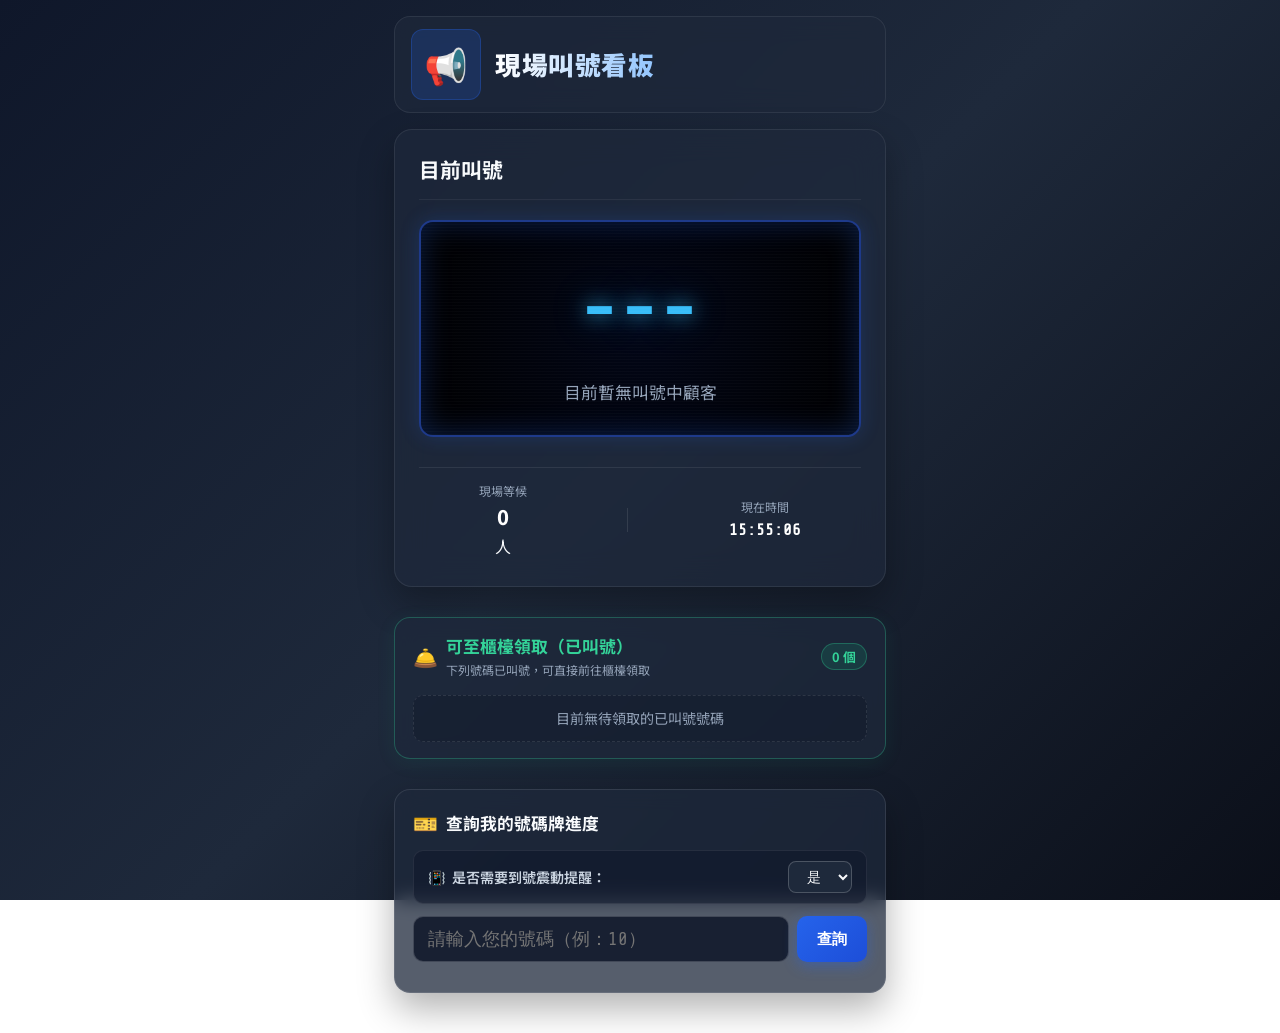
<file: index.html>
<!DOCTYPE html>
<html lang="zh-TW">
<head>
  <meta charset="UTF-8">
  <meta name="viewport" content="width=device-width, initial-scale=1.0, maximum-scale=1.0, user-scalable=no">
  <meta http-equiv="Cache-Control" content="no-cache, no-store, must-revalidate">
  <meta http-equiv="Pragma" content="no-cache">
  <meta http-equiv="Expires" content="0">
  <title>現場叫號看板</title>
  <link rel="stylesheet" href="style.css?v=3.1">
  <link rel="preconnect" href="https://fonts.googleapis.com">
  <link rel="preconnect" href="https://fonts.gstatic.com" crossorigin>
  <link href="https://fonts.googleapis.com/css2?family=Noto+Sans+TC:wght@400;500;700;900&family=Share+Tech+Mono&display=swap" rel="stylesheet">
</head>
<body class="customer-mobile-page">
  <div class="mobile-app-container">
    <!-- 頂部手機資訊列 -->
    <header class="mobile-header">
      <div class="brand">
        <span class="icon">📢</span>
        <div>
          <div class="brand-title-wrap">
            <h1>現場叫號看板</h1>
          </div>
        </div>
      </div>
    </header>

    <main class="mobile-main">
      <!-- 現場叫號看板 -->
      <section class="card display-card mobile-display-card">
        <div class="card-header">
          <h2>目前叫號</h2>
          <span id="activeCounterBadge" class="counter-pill" style="display: none;">1 號櫃檯</span>
        </div>

        <div class="display-board">
          <div class="calling-number-wrap">
            <span id="currentNumberDisplay" class="calling-number">---</span>
          </div>
          <div class="display-subtext" id="displaySubtext">目前暫無叫號中顧客</div>
        </div>

        <div class="queue-stats-row">
          <div class="stat-pill">
            <span class="stat-p-label">現場等候</span>
            <span class="stat-p-val" id="waitingCountDisplay">0</span>
            <span class="stat-p-unit">人</span>
          </div>
          <div class="stat-p-divider"></div>
          <div class="stat-pill">
            <span class="stat-p-label">現在時間</span>
            <span class="stat-p-val font-mono" id="liveClock">00:00:00</span>
          </div>
        </div>
      </section>

      <!-- 📢 可直接到櫃檯領取（已叫號但尚未更改為好了的號碼） -->
      <section class="card pickup-ready-card">
        <div style="display: flex; align-items: center; justify-content: space-between; margin-bottom: 8px;">
          <div style="display: flex; align-items: center; gap: 8px;">
            <span style="font-size: 1.25rem;">🛎️</span>
            <div>
              <h3 style="font-size: 1.05rem; font-weight: 700; color: #34d399; margin: 0;">可至櫃檯領取（已叫號）</h3>
              <p style="font-size: 0.75rem; color: #94a3b8; margin: 2px 0 0 0;">下列號碼已叫號，可直接前往櫃檯領取</p>
            </div>
          </div>
          <span id="pickupCountBadge" style="font-size: 0.8rem; font-weight: 700; color: #34d399; background: rgba(16, 185, 129, 0.15); border: 1px solid rgba(52, 211, 153, 0.3); padding: 3px 10px; border-radius: 20px;">
            0 個
          </span>
        </div>

        <div id="pickupNumbersGrid" class="pickup-numbers-grid">
          <div class="pickup-empty-hint">目前無待領取的已叫號號碼</div>
        </div>
      </section>

      <!-- 顧客輸入自己的號碼牌查詢進度 -->
      <section class="card my-check-card" style="margin-top: 14px; padding: 18px; border-radius: 16px; background: rgba(30, 41, 59, 0.75); backdrop-filter: blur(10px); border: 1.5px solid rgba(255, 255, 255, 0.1);">
        <div style="display: flex; align-items: center; justify-content: space-between; margin-bottom: 12px;">
          <div style="display: flex; align-items: center; gap: 8px;">
            <span style="font-size: 1.25rem;">🎫</span>
            <h3 style="font-size: 1.05rem; font-weight: 700; color: #f8fafc; margin: 0;">查詢我的號碼牌進度</h3>
          </div>
        </div>

        <!-- 是否需要到號震動提醒 (下拉選單只有是跟否) -->
        <div style="display: flex; align-items: center; justify-content: space-between; background: rgba(15, 23, 42, 0.55); padding: 10px 14px; border-radius: 10px; border: 1px solid rgba(255, 255, 255, 0.08); margin-bottom: 12px;">
          <label for="needVibrateSelect" style="font-size: 0.88rem; color: #cbd5e1; font-weight: 600; display: flex; align-items: center; gap: 6px;">
            <span>📳</span>
            <span>是否需要到號震動提醒：</span>
          </label>
          <select id="needVibrateSelect" style="padding: 6px 14px; border-radius: 8px; border: 1px solid rgba(255, 255, 255, 0.2); background: #1e293b; color: #f8fafc; font-size: 0.88rem; outline: none; cursor: pointer;">
            <option value="yes" selected>是</option>
            <option value="no">否</option>
          </select>
        </div>

        <div style="display: flex; gap: 8px; margin-bottom: 12px;">
          <input type="number" id="myNumberInput" placeholder="請輸入您的號碼（例：10）" min="1" max="999"
            style="flex: 1; padding: 12px 14px; border-radius: 10px; border: 1.5px solid rgba(255, 255, 255, 0.18); background: rgba(15, 23, 42, 0.85); color: #fff; font-size: 1.1rem; font-family: 'Share Tech Mono', monospace; outline: none; box-sizing: border-box;">
          <button id="checkMyNumberBtn" class="pill-btn highlight-link" style="padding: 0 20px; font-weight: 700; font-size: 0.95rem; white-space: nowrap; border-radius: 10px; background: #2563eb; color: #fff; border: none; cursor: pointer;">
            查詢
          </button>
          <button id="clearMyNumberBtn" class="pill-btn hidden" style="padding: 0 12px; font-size: 0.85rem; white-space: nowrap; border-radius: 10px; background: rgba(255,255,255,0.1); color: #94a3b8; border: none; cursor: pointer;">
            清除
          </button>
        </div>

        <!-- 計算結果即時顯示區 -->
        <div id="myResultBox" class="hidden" style="border-radius: 12px; padding: 14px 16px; text-align: center; transition: all 0.25s ease;">
          <div id="myResultMainText" style="font-size: 1.2rem; font-weight: 900; margin-bottom: 4px; letter-spacing: 0.5px;"></div>
          <div id="myResultSubText" style="font-size: 0.85rem; opacity: 0.9;"></div>
          <div id="myResultVibrateHint" style="font-size: 0.82rem; color: #93c5fd; margin-top: 8px; padding-top: 8px; border-top: 1px dashed rgba(255,255,255,0.15);"></div>
        </div>
      </section>
    </main>
  </div>

  <script src="config.js?v=3.3"></script>
  <script src="shared.js?v=3.3"></script>
  <script src="customer.js?v=3.3"></script>
</body>
</html>
</file>
<file: style.css>
/* 全域樣式與變數 */
:root {
  --primary: #2563eb;
  --primary-hover: #1d4ed8;
  --primary-glow: rgba(37, 99, 235, 0.4);
  --success: #10b981;
  --success-hover: #059669;
  --success-glow: rgba(16, 185, 129, 0.3);
  --warning: #f59e0b;
  --danger: #ef4444;
  --danger-hover: #dc2626;
  --bg-gradient: linear-gradient(135deg, #0f172a 0%, #1e293b 50%, #0b0f19 100%);
  --card-bg: rgba(30, 41, 59, 0.7);
  --card-border: rgba(255, 255, 255, 0.08);
  --text-main: #f8fafc;
  --text-muted: #94a3b8;
  --border-radius: 18px;
  --transition: all 0.25s cubic-bezier(0.4, 0, 0.2, 1);
  --font-sans: 'Noto Sans TC', system-ui, -apple-system, sans-serif;
  --font-digital: 'Share Tech Mono', monospace;
}

* {
  box-sizing: border-box;
  margin: 0;
  padding: 0;
}

body {
  font-family: var(--font-sans);
  background: var(--bg-gradient);
  background-attachment: fixed;
  color: var(--text-main);
  min-height: 100vh;
  display: flex;
  flex-direction: column;
  line-height: 1.5;
  -webkit-font-smoothing: antialiased;
}

.app-container {
  max-width: 1200px;
  margin: 0 auto;
  width: 100%;
  padding: 24px;
  display: flex;
  flex-direction: column;
  gap: 24px;
}

/* 頂部導航 */
.header {
  display: flex;
  justify-content: space-between;
  align-items: center;
  flex-wrap: wrap;
  gap: 16px;
  padding: 16px 24px;
  background: var(--card-bg);
  backdrop-filter: blur(12px);
  border-radius: var(--border-radius);
  border: 1px solid var(--card-border);
  box-shadow: 0 10px 25px rgba(0, 0, 0, 0.25);
}

.brand {
  display: flex;
  align-items: center;
  gap: 14px;
}

.brand .icon {
  font-size: 2.2rem;
  background: rgba(37, 99, 235, 0.2);
  padding: 8px 12px;
  border-radius: 12px;
  border: 1px solid rgba(37, 99, 235, 0.3);
}

.brand h1 {
  font-size: 1.6rem;
  font-weight: 900;
  letter-spacing: 0.5px;
  background: linear-gradient(90deg, #ffffff, #93c5fd);
  -webkit-background-clip: text;
  -webkit-text-fill-color: transparent;
}

.brand .subtitle {
  font-size: 0.85rem;
  color: var(--text-muted);
}

.header-controls {
  display: flex;
  align-items: center;
  gap: 10px;
  flex-wrap: wrap;
}

.pill-btn {
  background: rgba(255, 255, 255, 0.08);
  border: 1px solid rgba(255, 255, 255, 0.12);
  color: var(--text-main);
  padding: 8px 16px;
  border-radius: 9999px;
  font-size: 0.9rem;
  font-weight: 500;
  cursor: pointer;
  display: inline-flex;
  align-items: center;
  gap: 6px;
  transition: var(--transition);
}

.pill-btn:hover {
  background: rgba(255, 255, 255, 0.16);
  transform: translateY(-2px);
}

.pill-btn.active {
  background: rgba(37, 99, 235, 0.3);
  border-color: rgba(96, 165, 250, 0.5);
  color: #93c5fd;
}

.pill-btn.danger {
  color: #fca5a5;
  border-color: rgba(239, 68, 68, 0.3);
}

.pill-btn.danger:hover {
  background: rgba(239, 68, 68, 0.2);
}

/* 主儀表板卡片網格 */
.dashboard-grid {
  display: grid;
  grid-template-columns: 1.2fr 1fr;
  gap: 24px;
}

@media (max-width: 860px) {
  .dashboard-grid {
    grid-template-columns: 1fr;
  }
}

.card {
  background: var(--card-bg);
  backdrop-filter: blur(16px);
  border: 1px solid var(--card-border);
  border-radius: var(--border-radius);
  padding: 24px;
  box-shadow: 0 16px 36px rgba(0, 0, 0, 0.3);
  display: flex;
  flex-direction: column;
}

.card-header {
  display: flex;
  align-items: center;
  justify-content: space-between;
  margin-bottom: 20px;
  border-bottom: 1px solid rgba(255, 255, 255, 0.06);
  padding-bottom: 14px;
}

.card-header h2 {
  font-size: 1.3rem;
  font-weight: 700;
}

.badge {
  font-size: 0.75rem;
  font-weight: 700;
  padding: 4px 10px;
  border-radius: 6px;
  letter-spacing: 1px;
}

.badge.pulse {
  background: rgba(239, 68, 68, 0.2);
  color: #fca5a5;
  border: 1px solid rgba(239, 68, 68, 0.4);
  animation: pulse 2s infinite;
}

.badge.info {
  background: rgba(59, 130, 246, 0.2);
  color: #93c5fd;
  border: 1px solid rgba(59, 130, 246, 0.4);
}

@keyframes pulse {
  0%, 100% { opacity: 1; transform: scale(1); }
  50% { opacity: 0.7; transform: scale(0.96); }
}

.counter-select-wrap {
  display: flex;
  align-items: center;
  gap: 6px;
  font-size: 0.9rem;
  color: var(--text-muted);
}

.counter-select-wrap select {
  background: rgba(15, 23, 42, 0.8);
  border: 1px solid rgba(255, 255, 255, 0.15);
  color: #fff;
  padding: 4px 10px;
  border-radius: 8px;
  font-size: 0.85rem;
  outline: none;
  cursor: pointer;
}

/* 核心 2: 叫號大看板 */
.display-board {
  background: radial-gradient(circle at center, #020617 0%, #000000 100%);
  border: 2px solid #1e3a8a;
  box-shadow: inset 0 0 30px rgba(37, 99, 235, 0.3), 0 0 20px rgba(37, 99, 235, 0.2);
  border-radius: 14px;
  padding: 30px 20px;
  text-align: center;
  margin-bottom: 20px;
  position: relative;
  overflow: hidden;
}

.display-board::after {
  content: "";
  position: absolute;
  top: 0; left: 0; right: 0; bottom: 0;
  background: repeating-linear-gradient(
    0deg,
    rgba(255, 255, 255, 0.02) 0px,
    rgba(255, 255, 255, 0.02) 1px,
    transparent 1px,
    transparent 3px
  );
  pointer-events: none;
}

.label-current {
  font-family: var(--font-digital);
  font-size: 0.95rem;
  color: #60a5fa;
  letter-spacing: 3px;
  margin-bottom: 6px;
}

.calling-number-wrap {
  display: flex;
  align-items: center;
  justify-content: center;
  min-height: 120px;
}

.calling-number {
  font-family: var(--font-digital);
  font-size: 5.5rem;
  font-weight: 900;
  color: #38bdf8;
  text-shadow: 0 0 20px rgba(56, 189, 248, 0.8), 0 0 40px rgba(56, 189, 248, 0.4);
  letter-spacing: 4px;
  transition: transform 0.2s ease;
}

.calling-number.flash {
  animation: numFlash 0.6s ease;
}

@keyframes numFlash {
  0% { transform: scale(0.8); opacity: 0.2; }
  50% { transform: scale(1.15); color: #fbbf24; text-shadow: 0 0 30px #fbbf24; }
  100% { transform: scale(1); opacity: 1; }
}

.display-subtext {
  font-size: 1.05rem;
  color: #94a3b8;
  margin-top: 8px;
}

.display-subtext.highlight {
  color: #34d399;
  font-weight: 700;
}

.call-actions {
  display: grid;
  grid-template-columns: 1fr 1.3fr 1.5fr;
  gap: 12px;
  margin-top: auto;
}

.action-btn {
  padding: 12px 14px;
  border-radius: 12px;
  font-size: 1rem;
  font-weight: 700;
  cursor: pointer;
  border: none;
  transition: var(--transition);
  display: flex;
  align-items: center;
  justify-content: center;
  gap: 6px;
}

.action-btn:hover {
  transform: translateY(-2px);
}

.action-btn.primary {
  background: linear-gradient(135deg, #2563eb, #1d4ed8);
  color: #fff;
  box-shadow: 0 4px 15px var(--primary-glow);
}

.action-btn.primary:hover {
  box-shadow: 0 6px 20px rgba(37, 99, 235, 0.6);
}

.action-btn.secondary {
  background: rgba(255, 255, 255, 0.08);
  color: var(--text-main);
  border: 1px solid rgba(255, 255, 255, 0.12);
}

.action-btn.repeat {
  background: linear-gradient(135deg, #d97706, #b45309);
  color: #fff;
}

/* 核心 1: 取號卡片 */
.live-clock {
  font-family: var(--font-digital);
  color: #38bdf8;
  font-size: 1.1rem;
}

.ticket-action-box {
  text-align: center;
  padding: 10px 0 20px;
}

.ticket-tip {
  color: var(--text-muted);
  font-size: 0.95rem;
  margin-bottom: 14px;
}

.btn-take-ticket {
  width: 100%;
  background: linear-gradient(135deg, #10b981 0%, #059669 100%);
  color: #ffffff;
  border: none;
  border-radius: 16px;
  padding: 24px 20px;
  cursor: pointer;
  display: flex;
  flex-direction: column;
  align-items: center;
  justify-content: center;
  box-shadow: 0 10px 28px var(--success-glow);
  transition: var(--transition);
  position: relative;
  overflow: hidden;
}

.btn-take-ticket::before {
  content: "";
  position: absolute;
  top: 0; left: -100%;
  width: 50%; height: 100%;
  background: linear-gradient(90deg, transparent, rgba(255,255,255,0.25), transparent);
  transform: skewX(-25deg);
  transition: 0.6s;
}

.btn-take-ticket:hover::before {
  left: 150%;
}

.btn-take-ticket:hover {
  transform: translateY(-3px) scale(1.02);
  box-shadow: 0 14px 34px rgba(16, 185, 129, 0.5);
}

.btn-take-ticket:active {
  transform: translateY(1px) scale(0.98);
}

.btn-take-ticket .btn-icon {
  font-size: 2.8rem;
  margin-bottom: 4px;
}

.btn-take-ticket .btn-text {
  font-size: 1.6rem;
  font-weight: 900;
  letter-spacing: 2px;
}

.btn-take-ticket .btn-subtext {
  font-size: 0.75rem;
  font-weight: 500;
  opacity: 0.85;
  letter-spacing: 1px;
}

/* 最近取號小票預覽 */
.last-ticket-preview {
  margin-top: auto;
  display: flex;
  gap: 16px;
  align-items: center;
  background: rgba(15, 23, 42, 0.6);
  border: 1px solid rgba(255, 255, 255, 0.08);
  border-radius: 14px;
  padding: 14px 18px;
}

.ticket-stub {
  background: #ffffff;
  color: #0f172a;
  border-radius: 10px;
  padding: 10px 14px;
  text-align: center;
  min-width: 110px;
  box-shadow: 0 4px 12px rgba(0, 0, 0, 0.2);
  position: relative;
}

.stub-header {
  font-size: 0.65rem;
  font-weight: 700;
  color: #059669;
}

.stub-number {
  font-family: var(--font-digital);
  font-size: 2.2rem;
  font-weight: 900;
  color: #0f172a;
  line-height: 1.1;
}

.stub-time {
  font-size: 0.7rem;
  color: #64748b;
}

.queue-summary {
  display: flex;
  flex: 1;
  justify-content: space-around;
  text-align: center;
}

.stat-item .stat-label {
  display: block;
  font-size: 0.8rem;
  color: var(--text-muted);
}

.stat-item .stat-val {
  font-size: 1.8rem;
  font-weight: 900;
  color: #f8fafc;
}

/* 核心 3: 等候與處理清單 */
.queue-section {
  background: var(--card-bg);
  backdrop-filter: blur(16px);
  border: 1px solid var(--card-border);
  border-radius: var(--border-radius);
  padding: 24px;
  box-shadow: 0 16px 36px rgba(0, 0, 0, 0.3);
}

.section-title-bar {
  display: flex;
  justify-content: space-between;
  align-items: center;
  flex-wrap: wrap;
  gap: 16px;
  border-bottom: 1px solid rgba(255, 255, 255, 0.08);
  padding-bottom: 16px;
  margin-bottom: 20px;
}

.section-title-bar h3 {
  font-size: 1.3rem;
  font-weight: 700;
}

.section-hint {
  font-size: 0.9rem;
  color: var(--text-muted);
  margin-top: 4px;
}

.highlight-text {
  color: #34d399;
  text-decoration: underline;
  text-underline-offset: 3px;
}

.filter-tabs {
  display: flex;
  background: rgba(15, 23, 42, 0.7);
  padding: 4px;
  border-radius: 12px;
  border: 1px solid rgba(255, 255, 255, 0.08);
}

.tab-btn {
  background: transparent;
  border: none;
  color: var(--text-muted);
  padding: 8px 16px;
  border-radius: 8px;
  font-size: 0.9rem;
  font-weight: 600;
  cursor: pointer;
  transition: var(--transition);
}

.tab-btn.active {
  background: var(--primary);
  color: #fff;
  box-shadow: 0 4px 12px var(--primary-glow);
}

/* 號碼卡片網格 */
.queue-grid {
  display: grid;
  grid-template-columns: repeat(auto-fill, minmax(210px, 1fr));
  gap: 16px;
}

/* 號碼卡片 (核心重點：可點擊完成) */
.ticket-item-card {
  background: linear-gradient(135deg, rgba(30, 41, 59, 0.9) 0%, rgba(15, 23, 42, 0.9) 100%);
  border: 2px solid rgba(255, 255, 255, 0.1);
  border-radius: 14px;
  padding: 16px;
  cursor: pointer;
  position: relative;
  transition: var(--transition);
  display: flex;
  flex-direction: column;
  box-shadow: 0 6px 16px rgba(0, 0, 0, 0.2);
  user-select: none;
}

.ticket-item-card:hover {
  transform: translateY(-4px) scale(1.02);
  border-color: var(--success);
  box-shadow: 0 10px 24px rgba(16, 185, 129, 0.25);
}

.ticket-item-card:active {
  transform: scale(0.98);
}

/* 當前叫號中的卡片高亮 */
.ticket-item-card.is-current {
  border-color: #38bdf8;
  background: linear-gradient(135deg, rgba(30, 58, 138, 0.5) 0%, rgba(15, 23, 42, 0.9) 100%);
  box-shadow: 0 0 20px rgba(56, 189, 248, 0.35);
}

.ticket-item-card.is-current .ticket-badge-current {
  display: inline-block;
}

.ticket-badge-current {
  display: none;
  position: absolute;
  top: 10px;
  right: 10px;
  background: #0284c7;
  color: #fff;
  font-size: 0.7rem;
  font-weight: 700;
  padding: 2px 8px;
  border-radius: 999px;
  letter-spacing: 0.5px;
}

.card-num-row {
  display: flex;
  align-items: baseline;
  justify-content: space-between;
  margin-bottom: 8px;
}

.item-num {
  font-family: var(--font-digital);
  font-size: 2.6rem;
  font-weight: 900;
  color: #f8fafc;
  line-height: 1;
}

.item-wait-badge {
  font-size: 0.75rem;
  color: #fbbf24;
  background: rgba(251, 191, 36, 0.12);
  border: 1px solid rgba(251, 191, 36, 0.3);
  padding: 3px 8px;
  border-radius: 6px;
}

.item-time-info {
  font-size: 0.8rem;
  color: var(--text-muted);
  margin-bottom: 14px;
}

.click-to-finish-btn {
  margin-top: auto;
  width: 100%;
  padding: 8px 10px;
  background: rgba(16, 185, 129, 0.15);
  color: #34d399;
  border: 1px dashed rgba(16, 185, 129, 0.4);
  border-radius: 8px;
  font-size: 0.85rem;
  font-weight: 700;
  text-align: center;
  transition: var(--transition);
  display: flex;
  align-items: center;
  justify-content: center;
  gap: 6px;
}

.ticket-item-card:hover .click-to-finish-btn {
  background: var(--success);
  color: #ffffff;
  border-style: solid;
}

/* 空列表提示 */
.empty-notice {
  text-align: center;
  padding: 48px 20px;
  color: var(--text-muted);
}

.empty-notice .empty-icon {
  font-size: 3rem;
  margin-bottom: 12px;
}

/* 已完成表格 */
.hidden {
  display: none !important;
}

.completed-table-wrap {
  overflow-x: auto;
}

.completed-table {
  width: 100%;
  border-collapse: collapse;
  text-align: left;
}

.completed-table th {
  background: rgba(15, 23, 42, 0.7);
  color: var(--text-muted);
  font-size: 0.85rem;
  padding: 12px 16px;
  font-weight: 600;
}

.completed-table td {
  padding: 14px 16px;
  border-bottom: 1px solid rgba(255, 255, 255, 0.05);
  font-size: 0.95rem;
}

.completed-table tr:hover td {
  background: rgba(255, 255, 255, 0.02);
}

.num-tag {
  font-family: var(--font-digital);
  font-size: 1.3rem;
  font-weight: 700;
  color: #34d399;
}

.undo-btn {
  background: rgba(255, 255, 255, 0.08);
  border: 1px solid rgba(255, 255, 255, 0.15);
  color: #cbd5e1;
  padding: 4px 10px;
  border-radius: 6px;
  font-size: 0.8rem;
  cursor: pointer;
  transition: var(--transition);
}

.undo-btn:hover {
  background: rgba(59, 130, 246, 0.3);
  color: #93c5fd;
  border-color: #3b82f6;
}

/* 彈窗樣式 */
.modal-overlay {
  position: fixed;
  top: 0; left: 0; right: 0; bottom: 0;
  background: rgba(0, 0, 0, 0.7);
  backdrop-filter: blur(8px);
  display: flex;
  align-items: center;
  justify-content: center;
  z-index: 1000;
  animation: fadeIn 0.2s ease;
}

.modal-card {
  background: #ffffff;
  color: #0f172a;
  border-radius: 20px;
  padding: 32px 40px;
  text-align: center;
  max-width: 360px;
  width: 90%;
  box-shadow: 0 20px 50px rgba(0, 0, 0, 0.5);
  animation: popUp 0.3s cubic-bezier(0.175, 0.885, 0.32, 1.275);
}

.modal-number {
  font-family: var(--font-digital);
  font-size: 4.5rem;
  font-weight: 900;
  color: #0f172a;
  margin: 10px 0;
  letter-spacing: 2px;
}

.modal-desc {
  font-size: 1rem;
  color: #64748b;
}

.modal-meta {
  font-size: 0.9rem;
  color: #059669;
  font-weight: 600;
  margin-bottom: 20px;
}

.modal-btn {
  background: #0f172a;
  color: #ffffff;
  border: none;
  padding: 12px 28px;
  border-radius: 10px;
  font-size: 1rem;
  font-weight: 700;
  cursor: pointer;
  width: 100%;
}

.modal-btn:hover {
  background: #1e293b;
}

@keyframes fadeIn {
  from { opacity: 0; }
  to { opacity: 1; }
}

@keyframes popUp {
  from { transform: scale(0.8); opacity: 0; }
  to { transform: scale(1); opacity: 1; }
}

/* 頁尾 */
.footer {
  text-align: center;
  padding: 16px;
  font-size: 0.85rem;
  color: var(--text-muted);
  border-top: 1px solid rgba(255, 255, 255, 0.05);
}

/* =======================================================
 * 分離顧客端與管理端專屬樣式 (Customer & Admin Separate Styles)
 * ======================================================= */

/* 亮色突顯按鈕與連結 */
.highlight-link {
  background: linear-gradient(135deg, #2563eb, #1d4ed8) !important;
  color: #ffffff !important;
  border-color: #3b82f6 !important;
  text-decoration: none;
  box-shadow: 0 4px 14px rgba(37, 99, 235, 0.4);
}

.highlight-link:hover {
  background: linear-gradient(135deg, #1d4ed8, #1e40af) !important;
  transform: translateY(-2px);
  box-shadow: 0 6px 20px rgba(37, 99, 235, 0.6);
}

/* 櫃檯徽章 */
.counter-badge-wrap {
  display: flex;
  align-items: center;
}

.counter-pill {
  background: rgba(37, 99, 235, 0.25);
  border: 1px solid rgba(59, 130, 246, 0.5);
  color: #93c5fd;
  font-size: 0.95rem;
  font-weight: 700;
  padding: 4px 14px;
  border-radius: 9999px;
  letter-spacing: 0.5px;
}

.customer-board-footer {
  margin-top: 16px;
  padding-top: 14px;
  border-top: 1px dashed rgba(255, 255, 255, 0.1);
  text-align: center;
}

.footer-tip {
  font-size: 0.88rem;
  color: #94a3b8;
  letter-spacing: 0.3px;
}

/* 顧客端唯讀卡片 */
.ticket-item-card.customer-view {
  cursor: default;
  transform: none !important;
}

.ticket-item-card.customer-view:hover {
  border-color: var(--card-border);
  box-shadow: 0 4px 15px rgba(0, 0, 0, 0.15);
}

.ticket-item-card.customer-view.is-current {
  border-color: #3b82f6;
  box-shadow: 0 0 20px rgba(37, 99, 235, 0.35);
}

.customer-card-status {
  margin-top: 10px;
  font-size: 0.85rem;
  font-weight: 600;
  color: #60a5fa;
  text-align: center;
  padding: 6px;
  background: rgba(37, 99, 235, 0.1);
  border-radius: 8px;
}

.ticket-item-card.customer-view.is-current .customer-card-status {
  color: #34d399;
  background: rgba(16, 185, 129, 0.15);
  animation: pulse 1.5s infinite;
}

/* 管理端頂部數據條 */
.admin-stats-bar {
  display: grid;
  grid-template-columns: repeat(auto-fit, minmax(200px, 1fr));
  gap: 16px;
}

.stat-badge-card {
  background: var(--card-bg);
  backdrop-filter: blur(12px);
  border: 1px solid var(--card-border);
  border-radius: 14px;
  padding: 16px 20px;
  display: flex;
  align-items: baseline;
  gap: 8px;
  position: relative;
  overflow: hidden;
}

.stat-badge-card::before {
  content: '';
  position: absolute;
  left: 0; top: 0; bottom: 0;
  width: 5px;
}

.stat-badge-card.waiting-stat::before { background: #3b82f6; }
.stat-badge-card.issued-stat::before { background: #f59e0b; }
.stat-badge-card.completed-stat::before { background: #10b981; }

.stat-badge-title {
  font-size: 0.85rem;
  color: var(--text-muted);
  font-weight: 500;
  flex: 1;
}

.stat-badge-num {
  font-family: var(--font-digital);
  font-size: 2.2rem;
  font-weight: 900;
  color: #ffffff;
}

.stat-badge-unit {
  font-size: 0.85rem;
  color: var(--text-muted);
}

/* 管理端叫號操作台 */
.admin-calling-card {
  display: flex;
  flex-direction: column;
}

.admin-calling-body {
  display: grid;
  grid-template-columns: 1fr 1fr;
  gap: 24px;
  align-items: center;
  padding: 24px 0 10px;
}

@media (max-width: 800px) {
  .admin-calling-body {
    grid-template-columns: 1fr;
  }
}

.admin-num-box {
  background: rgba(15, 23, 42, 0.8);
  border: 1px solid rgba(255, 255, 255, 0.08);
  border-radius: 16px;
  padding: 24px;
  text-align: center;
}

.admin-status-text {
  margin-top: 10px;
  font-size: 0.95rem;
  color: var(--text-muted);
}

.admin-status-text.active {
  color: #60a5fa;
  font-weight: 600;
}

.admin-actions-grid {
  display: grid;
  grid-template-columns: 1fr 1fr;
  gap: 14px;
}

.simple-three-actions {
  display: grid;
  grid-template-columns: repeat(3, 1fr);
  gap: 16px;
}

.action-btn.primary-issue {
  background: linear-gradient(135deg, #2563eb, #1d4ed8);
  color: #ffffff;
  border: 1px solid rgba(255, 255, 255, 0.2);
  padding: 16px 12px;
  cursor: pointer;
  border-radius: 12px;
  transition: all 0.25s ease;
}

.action-btn.primary-issue:hover {
  background: linear-gradient(135deg, #1d4ed8, #1e40af);
  box-shadow: 0 0 20px rgba(37, 99, 235, 0.5);
  transform: translateY(-2px);
}

.action-btn.repeat {
  background: linear-gradient(135deg, #d97706, #b45309);
  color: #ffffff;
  border: 1px solid rgba(255, 255, 255, 0.2);
  padding: 16px 12px;
  cursor: pointer;
  border-radius: 12px;
  transition: all 0.25s ease;
}

.action-btn.repeat:hover {
  background: linear-gradient(135deg, #b45309, #92400e);
  box-shadow: 0 0 20px rgba(217, 119, 6, 0.5);
  transform: translateY(-2px);
}

.action-btn.call-next-accent {
  background: linear-gradient(135deg, #10b981, #059669);
  color: #ffffff;
  font-weight: 800;
  border: 1px solid rgba(255, 255, 255, 0.25);
  padding: 16px 12px;
  cursor: pointer;
  border-radius: 12px;
  transition: all 0.25s ease;
}

.action-btn.call-next-accent:hover {
  background: linear-gradient(135deg, #059669, #047857);
  box-shadow: 0 0 24px rgba(16, 185, 129, 0.6);
  transform: translateY(-2px);
}

.action-btn .btn-title {
  display: block;
  font-size: 1.25rem;
  font-weight: 800;
  margin-bottom: 2px;
}

.action-btn .btn-sub {
  display: block;
  font-size: 0.8rem;
  opacity: 0.85;
}

@media (max-width: 768px) {
  .simple-three-actions {
    grid-template-columns: 1fr;
  }
}

/* 管理端等候卡片操作按鈕 */
.admin-card-actions {
  display: grid;
  grid-template-columns: 1fr 1fr;
  gap: 8px;
  margin-top: 12px;
}

.call-this-btn {
  background: rgba(245, 158, 11, 0.15);
  border: 1px solid rgba(245, 158, 11, 0.4);
  color: #fbbf24;
  padding: 8px 10px;
  border-radius: 8px;
  font-size: 0.85rem;
  font-weight: 700;
  cursor: pointer;
  transition: var(--transition);
}

.call-this-btn:hover {
  background: #f59e0b;
  color: #0f172a;
}

.ticket-item-card.admin-interactive {
  cursor: pointer;
}

.ticket-item-card.admin-interactive:hover {
  border-color: rgba(16, 185, 129, 0.5);
  box-shadow: 0 6px 20px rgba(16, 185, 129, 0.2);
}

/* 標題與即時同步燈號 */
.brand-title-wrap {
  display: flex;
  align-items: center;
  gap: 12px;
  flex-wrap: wrap;
}

.cloud-sync-badge {
  display: inline-flex;
  align-items: center;
  gap: 6px;
  padding: 3px 10px;
  border-radius: 9999px;
  font-size: 0.75rem;
  font-weight: 600;
  letter-spacing: 0.3px;
  border: 1px solid transparent;
  transition: var(--transition);
}

.cloud-sync-badge .dot {
  width: 8px;
  height: 8px;
  border-radius: 50%;
  display: inline-block;
}

.cloud-sync-badge.connected {
  background: rgba(16, 185, 129, 0.15);
  border-color: rgba(16, 185, 129, 0.4);
  color: #34d399;
}

.cloud-sync-badge.connected .dot {
  background: #10b981;
  box-shadow: 0 0 8px #10b981;
  animation: pulse 1.5s infinite;
}

.cloud-sync-badge.local {
  background: rgba(59, 130, 246, 0.15);
  border-color: rgba(59, 130, 246, 0.4);
  color: #93c5fd;
}

.cloud-sync-badge.local .dot {
  background: #3b82f6;
  box-shadow: 0 0 8px #3b82f6;
}

/* 管理端頂部數據與工具列 */
.admin-top-toolbar {
  display: flex;
  flex-direction: column;
  gap: 16px;
}

.admin-data-actions {
  display: flex;
  align-items: center;
  gap: 10px;
  flex-wrap: wrap;
  padding: 12px 18px;
  background: rgba(15, 23, 42, 0.6);
  border: 1px solid var(--card-border);
  border-radius: 14px;
}

/* =======================================================
 * 顧客手機查號專屬樣式 (Mobile Customer Queue Styles)
 * ======================================================= */

.mobile-app-container {
  max-width: 520px;
  margin: 0 auto;
  width: 100%;
  padding: 16px 14px 40px;
  display: flex;
  flex-direction: column;
  gap: 16px;
}

.mobile-header {
  display: flex;
  justify-content: space-between;
  align-items: center;
  padding: 12px 16px;
  background: var(--card-bg);
  backdrop-filter: blur(12px);
  border-radius: 16px;
  border: 1px solid var(--card-border);
}

.mini-btn {
  padding: 6px 10px !important;
  font-size: 0.8rem !important;
}

.mobile-main {
  display: flex;
  flex-direction: column;
  gap: 16px;
}

/* 我的號碼牌卡片 */
.my-ticket-section {
  background: linear-gradient(145deg, rgba(30, 41, 59, 0.9), rgba(15, 23, 42, 0.95));
  border: 1.5px solid rgba(59, 130, 246, 0.3);
  border-radius: 20px;
  padding: 20px;
  box-shadow: 0 10px 30px rgba(0, 0, 0, 0.35);
}

.ticket-entry-box {
  text-align: center;
  padding: 10px 4px;
}

.ticket-prompt-icon {
  font-size: 3rem;
  margin-bottom: 8px;
}

.ticket-entry-box h3 {
  font-size: 1.25rem;
  font-weight: 800;
  color: #ffffff;
  margin-bottom: 6px;
}

.ticket-subprompt {
  font-size: 0.88rem;
  color: var(--text-muted);
  margin-bottom: 16px;
}

.btn-take-ticket-mobile {
  width: 100%;
  padding: 16px;
  border-radius: 14px;
  border: none;
  background: linear-gradient(135deg, #2563eb, #1d4ed8);
  color: #ffffff;
  font-size: 1.15rem;
  font-weight: 800;
  display: flex;
  align-items: center;
  justify-content: center;
  gap: 10px;
  cursor: pointer;
  box-shadow: 0 8px 24px rgba(37, 99, 235, 0.45);
  transition: var(--transition);
}

.btn-take-ticket-mobile:active {
  transform: scale(0.97);
}

.manual-ticket-wrap {
  margin-top: 18px;
  padding-top: 16px;
  border-top: 1px dashed rgba(255, 255, 255, 0.1);
  font-size: 0.85rem;
  color: var(--text-muted);
}

.manual-ticket-wrap .input-row {
  display: flex;
  gap: 8px;
  margin-top: 8px;
  justify-content: center;
}

.manual-ticket-wrap input {
  background: rgba(15, 23, 42, 0.8);
  border: 1px solid rgba(255, 255, 255, 0.2);
  border-radius: 10px;
  color: #ffffff;
  padding: 8px 12px;
  font-size: 1rem;
  width: 110px;
  text-align: center;
  font-family: var(--font-digital);
  font-weight: 700;
}

/* 已領取號碼展示 */
.my-ticket-card {
  display: flex;
  flex-direction: column;
  gap: 14px;
}

.my-ticket-header {
  display: flex;
  justify-content: space-between;
  align-items: center;
}

.my-ticket-label {
  font-size: 0.85rem;
  font-weight: 700;
  color: #93c5fd;
  letter-spacing: 0.5px;
  text-transform: uppercase;
}

.link-cancel-btn {
  background: none;
  border: none;
  color: #94a3b8;
  font-size: 0.8rem;
  text-decoration: underline;
  cursor: pointer;
}

.my-ticket-number-wrap {
  text-align: center;
  padding: 4px 0;
}

.my-number-text {
  font-family: var(--font-digital);
  font-size: 4.8rem;
  font-weight: 900;
  color: #60a5fa;
  letter-spacing: 2px;
  line-height: 1;
  text-shadow: 0 0 30px rgba(96, 165, 250, 0.5);
}

/* 狀態通知盒 */
.my-status-box {
  display: flex;
  align-items: center;
  gap: 14px;
  padding: 14px 16px;
  border-radius: 14px;
  transition: var(--transition);
}

.status-indicator-icon {
  font-size: 2rem;
  flex-shrink: 0;
}

.status-main-title {
  font-size: 1.05rem;
  font-weight: 800;
  margin-bottom: 2px;
}

.status-desc {
  font-size: 0.85rem;
  opacity: 0.9;
}

/* 各狀態顏色 */
.my-status-box.waiting-status {
  background: rgba(37, 99, 235, 0.15);
  border: 1px solid rgba(59, 130, 246, 0.4);
  color: #93c5fd;
}

.my-status-box.calling-status {
  background: linear-gradient(135deg, rgba(245, 158, 11, 0.25), rgba(217, 119, 6, 0.35));
  border: 1.5px solid #f59e0b;
  color: #fbbf24;
  box-shadow: 0 0 25px rgba(245, 158, 11, 0.4);
  animation: pulse 1.2s infinite;
}

.my-status-box.calling-status .status-main-title {
  color: #ffffff;
  font-size: 1.2rem;
}

.my-status-box.done-status {
  background: rgba(16, 185, 129, 0.15);
  border: 1px solid rgba(16, 185, 129, 0.4);
  color: #34d399;
}

.my-status-box.passed-status {
  background: rgba(239, 68, 68, 0.15);
  border: 1px solid rgba(239, 68, 68, 0.4);
  color: #f87171;
}

/* 進度條 */
.my-ticket-progress-bar-wrap {
  width: 100%;
}

.progress-bar-track {
  width: 100%;
  height: 8px;
  background: rgba(255, 255, 255, 0.1);
  border-radius: 9999px;
  overflow: hidden;
}

.progress-bar-fill {
  height: 100%;
  background: linear-gradient(90deg, #3b82f6, #10b981);
  border-radius: 9999px;
  transition: width 0.5s ease;
}

/* 現場叫號看板 (手機縮小適配) */
.mobile-display-card .calling-number {
  font-size: 4.2rem;
}

.queue-stats-row {
  display: flex;
  justify-content: space-around;
  align-items: center;
  padding: 14px 10px 4px;
  margin-top: 10px;
  border-top: 1px solid rgba(255, 255, 255, 0.08);
}

.stat-pill {
  display: flex;
  flex-direction: column;
  align-items: center;
  gap: 2px;
}

.stat-p-label {
  font-size: 0.75rem;
  color: var(--text-muted);
}

.stat-p-val {
  font-size: 1.25rem;
  font-weight: 800;
  color: #ffffff;
}

.stat-p-divider {
  width: 1px;
  height: 24px;
  background: rgba(255, 255, 255, 0.1);
}

.font-mono {
  font-family: var(--font-digital);
  font-size: 1rem !important;
}

/* 隊列名單中標示「我的號碼」 */
.ticket-item-card.is-mine {
  border: 2px solid #f59e0b !important;
  background: rgba(245, 158, 11, 0.12) !important;
  box-shadow: 0 0 15px rgba(245, 158, 11, 0.3) !important;
}

.ticket-item-card.is-mine .ticket-badge-current {
  background: #f59e0b !important;
  color: #0f172a !important;
  font-weight: 800;
}

/* 顧客端：可直接到櫃檯領取（已叫號但未更改狀態為好了的號碼） */
.pickup-ready-card {
  margin-top: 14px;
  padding: 16px 18px;
  border-radius: 16px;
  background: rgba(30, 41, 59, 0.75);
  backdrop-filter: blur(10px);
  border: 1.5px solid rgba(52, 211, 153, 0.3);
  box-shadow: 0 4px 20px rgba(16, 185, 129, 0.08);
}

.pickup-numbers-grid {
  display: flex;
  flex-wrap: wrap;
  gap: 10px;
  min-height: 44px;
  align-items: center;
  margin-top: 8px;
}

.pickup-pill {
  display: inline-flex;
  align-items: center;
  gap: 8px;
  padding: 8px 14px;
  border-radius: 12px;
  background: linear-gradient(135deg, rgba(16, 185, 129, 0.22), rgba(5, 150, 105, 0.12));
  border: 1.5px solid #10b981;
  box-shadow: 0 3px 10px rgba(16, 185, 129, 0.2);
  transition: all 0.2s ease;
}

.pickup-pill-num {
  font-family: var(--font-digital, 'Share Tech Mono', monospace);
  font-size: 1.35rem;
  font-weight: 900;
  color: #34d399;
  letter-spacing: 1px;
}

.pickup-pill-tag {
  font-size: 0.72rem;
  font-weight: 700;
  color: #064e3b;
  background: #34d399;
  padding: 2px 7px;
  border-radius: 6px;
  white-space: nowrap;
}

/* 若正好是顧客輸入的號碼牌 */
.pickup-pill.is-mine {
  border: 2px solid #fbbf24 !important;
  background: linear-gradient(135deg, rgba(245, 158, 11, 0.35), rgba(217, 119, 6, 0.2)) !important;
  box-shadow: 0 0 16px rgba(251, 191, 36, 0.6) !important;
  transform: scale(1.04);
}

.pickup-pill.is-mine .pickup-pill-num {
  color: #fbbf24 !important;
}

.pickup-pill.is-mine .pickup-pill-tag {
  background: #fbbf24 !important;
  color: #78350f !important;
}

.pickup-empty-hint {
  color: #94a3b8;
  font-size: 0.88rem;
  text-align: center;
  width: 100%;
  padding: 12px 0;
  background: rgba(15, 23, 42, 0.4);
  border-radius: 10px;
  border: 1px dashed rgba(255, 255, 255, 0.1);
}
</file>
